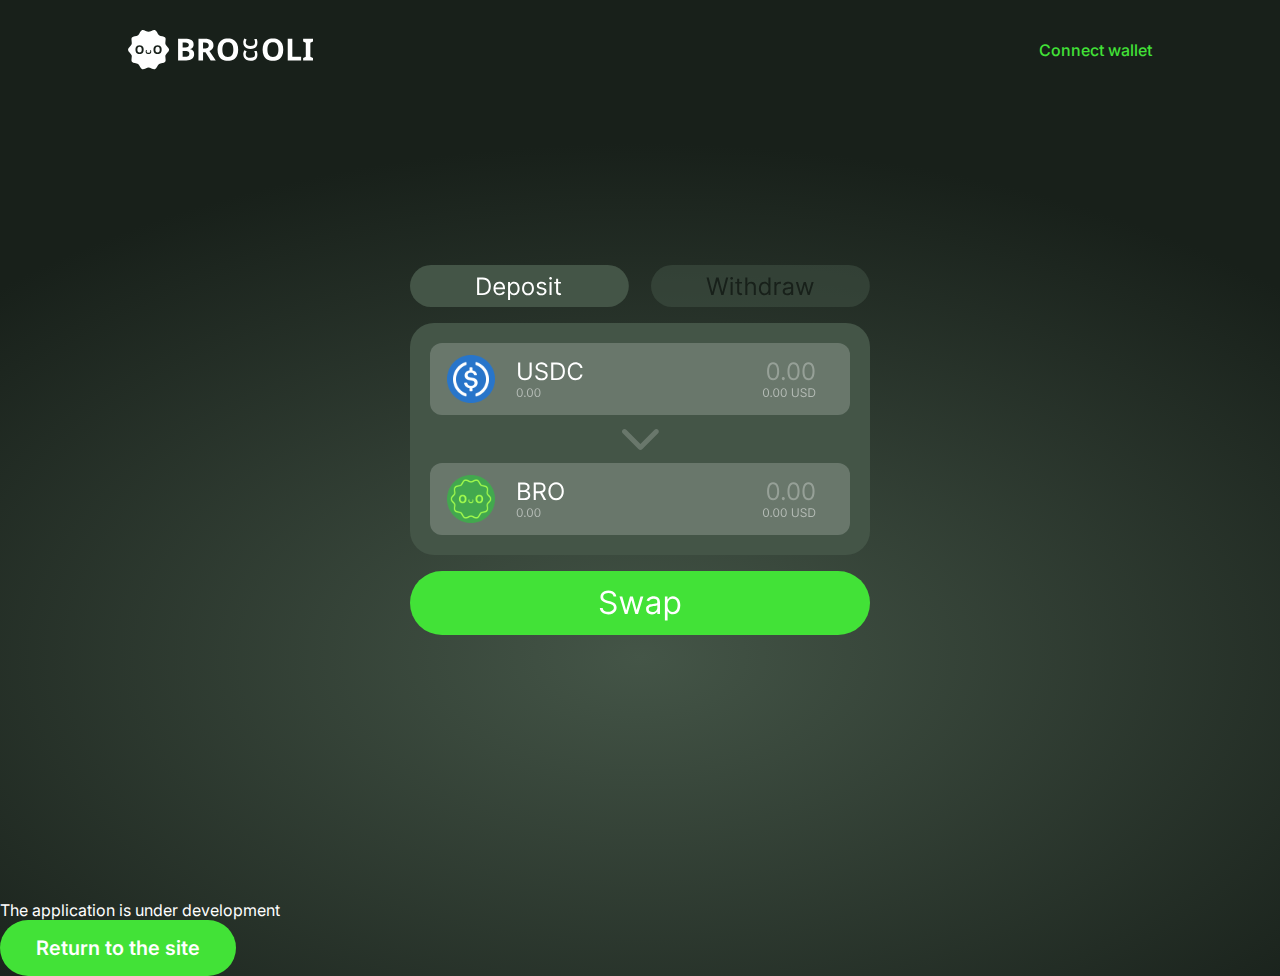
<file: app.html>
<!DOCTYPE html>
<html lang="en">
<head>
  <meta charset="UTF-8">
  <meta name="viewport" content="width=device-width, initial-scale=1.0">
  <title>Broccoli Finance</title>

  <meta name="description" content="Swap USDC and BRO tokens on Broccoli Finance platform. Earn yield on the SUI ecosystem.">

  <link rel="stylesheet" href="./css/style.css">
  <link rel="icon" href="./favicon.ico" type="image/x-icon">
  <link rel="icon" type="image/png" sizes="32x32" href="./favicon.png">

  <meta name="theme-color" content="#0f1a14">

  <meta property="og:title" content="Broccoli Finance">
  <meta property="og:description" content="Swap USDC and BRO tokens on Broccoli Finance platform.">
  <meta property="og:image" content="https://broccolifinance.com/assets/preview.png">
  <meta property="og:type" content="website">
  <meta property="og:url" content="https://broccolifinance.com/">

  <link rel="apple-touch-icon" sizes="180x180" href="/apple-touch-icon.png">
</head>

<body>
  <header class="header">
    <div class="header__container container">
      <img src="./img/logo.svg" alt="Broccoli Logo">
      <a href="#" class="header__cta">Connect wallet</a>
    </div>
  </header>


  <section class="hero">
    <div class="dwea">
        <img src="./img-app/Group 45.svg">
    </div>
  </section>

  <div id="overlay">
  <div class="modal">
    <p>The application is under development</p>
    <a href="./index.html" class="hero__button app-back">Return to the site</a>
  </div>
</div>

</div>
</body>
</html>
</file>
<file: css/style.css>
/* Подключение шрифта Inter через Google Fonts */
@import url('https://fonts.googleapis.com/css2?family=Inter:wght@400;600;700&display=swap');


/* ========================== */
/*        VARIABLES           */
/* ========================== */
:root {
  --color-white: #ffffff;
  --color-green-dark: #445547;
  --color-black-dark: #18201a;
  --color-green-bright: #42e237;
  --color-white-10: rgba(255, 255, 255, 0.1);
  --color-white-70: rgba(255, 255, 255, 0.7);
  --font-main: 'Inter', sans-serif;
  --transition: all 0.3s ease;
}

/* ========================== */
/*         RESET              */
/* ========================== */
* {
  margin: 0;
  padding: 0;
  box-sizing: border-box;
}

body {
  font-family: var(--font-main);
  background: var(--1, radial-gradient(71.92% 52.63% at 50% 67.33%, #445547 0%, #18201A 100%));
  color: var(--color-white);
  overflow-x: hidden;
}

h2 {
  font-size: 36px;
}

img {
  max-width: 100%;
  display: block;
}

.container {
  max-width: 1200px;
  width: 80%;
  margin: 0 auto;
  padding: 0 20px;
}

/* ========================== */
/*         HEADER             */
/* ========================== */
.header {
  position: absolute;
  top: 20px;
  left: 0;
  width: 100%;
  z-index: 2;
}

.header__container {
  display: flex;
  justify-content: space-between;
  align-items: center;
  padding: 10px 0px;
}

.header__container img {
  height: 40px;
}

.header__cta {
  color: var(--color-green-bright);
  font-size: 16px;
  text-decoration: none;
  font-weight: 500;
  transition: var(--transition);
}

.header__cta:hover {
  opacity: 0.8;
}

/* ========================== */
/*         HERO               */
/* ========================== */
.hero {
  position: relative;
  height: 100vh;
  display: flex;
  align-items: center;
  justify-content: center;
  text-align: center;
  overflow: hidden;
}

.hero__bg {
  position: absolute;
  top: 50%;
  left: 50%;
  transform: translate(-50%, -50%);
  max-width: 100%;
  height: auto;
  z-index: 0;
  pointer-events: none;
}

.hero__content {
  position: relative;
  z-index: 1;
  backdrop-filter: blur(2px);
  background: var(--color-white-10);
  padding: 20px 60px;
  border-radius: 30px;
  max-width: 600px;
  margin: 0 auto;
}

.hero__title {
  font-size: 42px;
  font-weight: 600;
  margin-bottom: 20px;
}

.hero__subtitle {
  font-size: 18px;
  font-weight: 400;
  color: var(--color-white-70);
  margin-bottom: 30px;
}

.hero__button {
  display: inline-block;
  padding: 16px 36px;
  background-color: var(--color-green-bright);
  color: var(--color-black-dark);
  font-size: 20px;
  font-weight: 600;
  border-radius: 50px;
  text-decoration: none;
  transition: var(--transition);
}

.hero__button:hover {
  filter: brightness(1.1);
}

/* ========================== */
/*         STATS              */
/* ========================== */
.stats {
  background-color: var(--color-white);
  color: var(--color-black-dark);
  text-align: center;
  padding: 40px 0px 0px 0px;
}

.stats__title {
  font-size: 28px;
  font-weight: 600;
  margin-bottom: 40px;
}

.stats__grid {
  display: grid;
  grid-template-columns: repeat(4, 1fr);
  gap: 20px;
  justify-content: center;
  margin-bottom: 40px;
}

.stats__item {
  background-color: var(--color-green-dark);
  color: var(--color-white);
  border-radius: 24px;
  padding: 20px;
}

.stats__number {
  font-size: 36px;
  font-weight: 700;
  display: block;
}

.stats__label {
  font-size: 24px;
  opacity: 0.7;
}

.stats__wallet {
  display: flex;
  align-items: top;
  justify-content: center;
  gap: 180px;
  flex-wrap: wrap;
}

.stats__wallet p {
  font-size: 36px;
  max-width: 480px;
  font-weight: 400;
  line-height: 1.4;
  align-items: top;
}

.stats__wallet img {
  max-width: 320px;
  width: 100%;
  height: auto;
  padding-bottom: 0px;
}

/* ========================== */
/*         BENEFITS           */
/* ========================== */
.benefits {
  display: flex;
  justify-content: space-between;
  flex-wrap: wrap;
  gap: 24px;
  padding: 80px 0;
}

.benefits__item {
  flex: 1 1 30%;
  background-color: var(--color-green-dark);
  border-radius: 24px;
  padding: 24px;
  color: var(--color-white);
  text-align: left;
  position: relative;
  overflow: hidden;
  min-width: 260px;
  max-width: 360px;
  height: 360px;
  display: flex;
  flex-direction: column;
  justify-content: flex-start;
}

/* Заголовок и подзаголовок */
.benefits__item h3 {
  font-size: 24px;
  font-weight: 600;
  margin-bottom: 6px;
  z-index: 1;
  position: relative;
}

.benefits__item p {
  font-size: 16px;
  color: var(--color-white-70);
  margin-bottom: auto;
  z-index: 1;
  position: relative;
}

/* Картинка выходит за пределы карточки */
.benefits__item img {
  position: absolute;
  bottom: -100px;
  left: 50%;
  transform: translateX(-50%);
  width: 640px;
  pointer-events: none;
  z-index: 0;
}



/* ========================== */
/*       INTEGRATIONS         */
/* ========================== */
.integrations {
  background-color: var(--color-white); /* белый фон */
  text-align: center;
  padding: 50px 0px;
  overflow: hidden;
}

.integrations h2 {
  color: var(--color-black-dark);
  margin-bottom: 40px;
}

/* Обёртка, скрывающая лишнее */
.integrations__track-wrapper {
  overflow: hidden;
  width: 100%;
  position: relative;
}

/* Анимируемая дорожка с логотипами */
.integrations__logos {
  display: flex;
  gap: 40px;
  animation: scroll-left 25s linear infinite;
  min-width: fit-content;
}

.integrations__logos img {
  height: 40px;
  flex-shrink: 0;
  object-fit: contain;
}

@keyframes scroll-left {
  from {
    transform: translateX(0%);
  }
  to {
    transform: translateX(-101.3%);
  }
}




/* ========================== */
/*           FAQ              */
/* ========================== */
.faq h2 {
  font-size: 36px;
  margin: 40px 0px ;
  text-align: center;
}
.faq__item {
  margin-bottom: 16px;
  border-bottom: 1px solid var(--color-white-10);
}

.faq__question {
  width: 100%;
  background: none;
  border: none;
  color: var(--color-white);
  font-size: 28px;
  text-align: left;
  padding: 12px 0;
  cursor: pointer;
  position: relative;
  font-weight: 600;
}

.faq__question::after {
  content: "+";
  position: absolute;
  right: 0;
  top: 12px;
  font-size: 20px;
  transition: transform 0.3s ease;
}

.faq__item.active .faq__question::after {
  content: "−";
}

.faq__answer {
  max-height: 0;
  overflow: hidden;
  color: var(--color-white-70);
  font-size: 20px;
  line-height: 1.5;
  transition: max-height 0.4s ease;
  padding-left: 0;
}

.faq__item.active .faq__answer {
  max-height: 500px; /* ограничено, но достаточно */
  margin-top: 8px;
}


/* ========================== */
/*          FOOTER            */
/* ========================== */
.footer {
  text-align: left;
  font-size: 14px;
  color: var(--color-white-70);
  margin-bottom: 8vw;
}

.footer__info {
  margin: 100px 0px;
}

.footer__links {
  display: flex;
  flex-wrap: wrap;
  justify-content: space-between;
}

.footer__links h4 {
  color: var(--color-white);
  font-size: 14px;
  margin-bottom: 6px;
}

.footer__links a {
  display: block;
  color: var(--color-white-70);
  text-decoration: none;
  font-size: 13px;
  margin-bottom: 4px;
  
}

.hero__button {
  color: var(--color-white); /* или color: #ffffff; */
}



.footer__info {
  position: relative;
  margin: 100px 0px 200px 0px;
}

.footer__centered-box {
  position: relative;
  display: flex;
  justify-content: center;
  align-items: center;
  min-height: 400px; /* или подгони по размеру изображения */
}

.footer__centered-box img {
  width: 100%;
  height: auto;
  display: block;
}

.footer__centered-box .hero__button {
  position: absolute;
  z-index: 2;
}

.logo {
  align-items: center;
  gap: 12px; /* ← регулируй как нужно */
}

.logo img {
  height: 50px; /* или под размер */
  width: auto;
}

.logo p {
  margin: 20px 0px 0px 0px;
  color: var(--color-white-70);
  font-size: 14px;
}

/* ========================== */
/*         RESPONSIVE         */
/* ========================== */
@media (max-width: 768px) {
  .hero__content {
    padding: 30px 20px;
  }

  .hero__title {
    font-size: 28px;
  }

  .hero__subtitle {
    font-size: 16px;
  }

  .hero__button {
    font-size: 18px;
    padding: 14px 28px;
  }

  .header__cta {
    font-size: 14px;
  }

  .header__logo img {
    height: 32px;
  }

  .stats__grid {
    grid-template-columns: 1fr;
    gap: 16px;
  }

  .benefits__item {
    width: 100%;
  }

  .integrations__logos {
    gap: 2vw;
  }

  .footer__info {
    padding: 0px;
    margin: 0px;
  }

  .faq {
    padding: 0px;
  }

  .hero {
  position: relative;
  height: 480px;
}

.stats__wallet {
  gap: 60px;
}

.footer__centered-box {
  margin-bottom: 10vw;
  min-height: 200px; /* или подгони по размеру изображения */
}

.footer__links {
  display: flex;
  justify-content: space-between;
}
}
</file>
